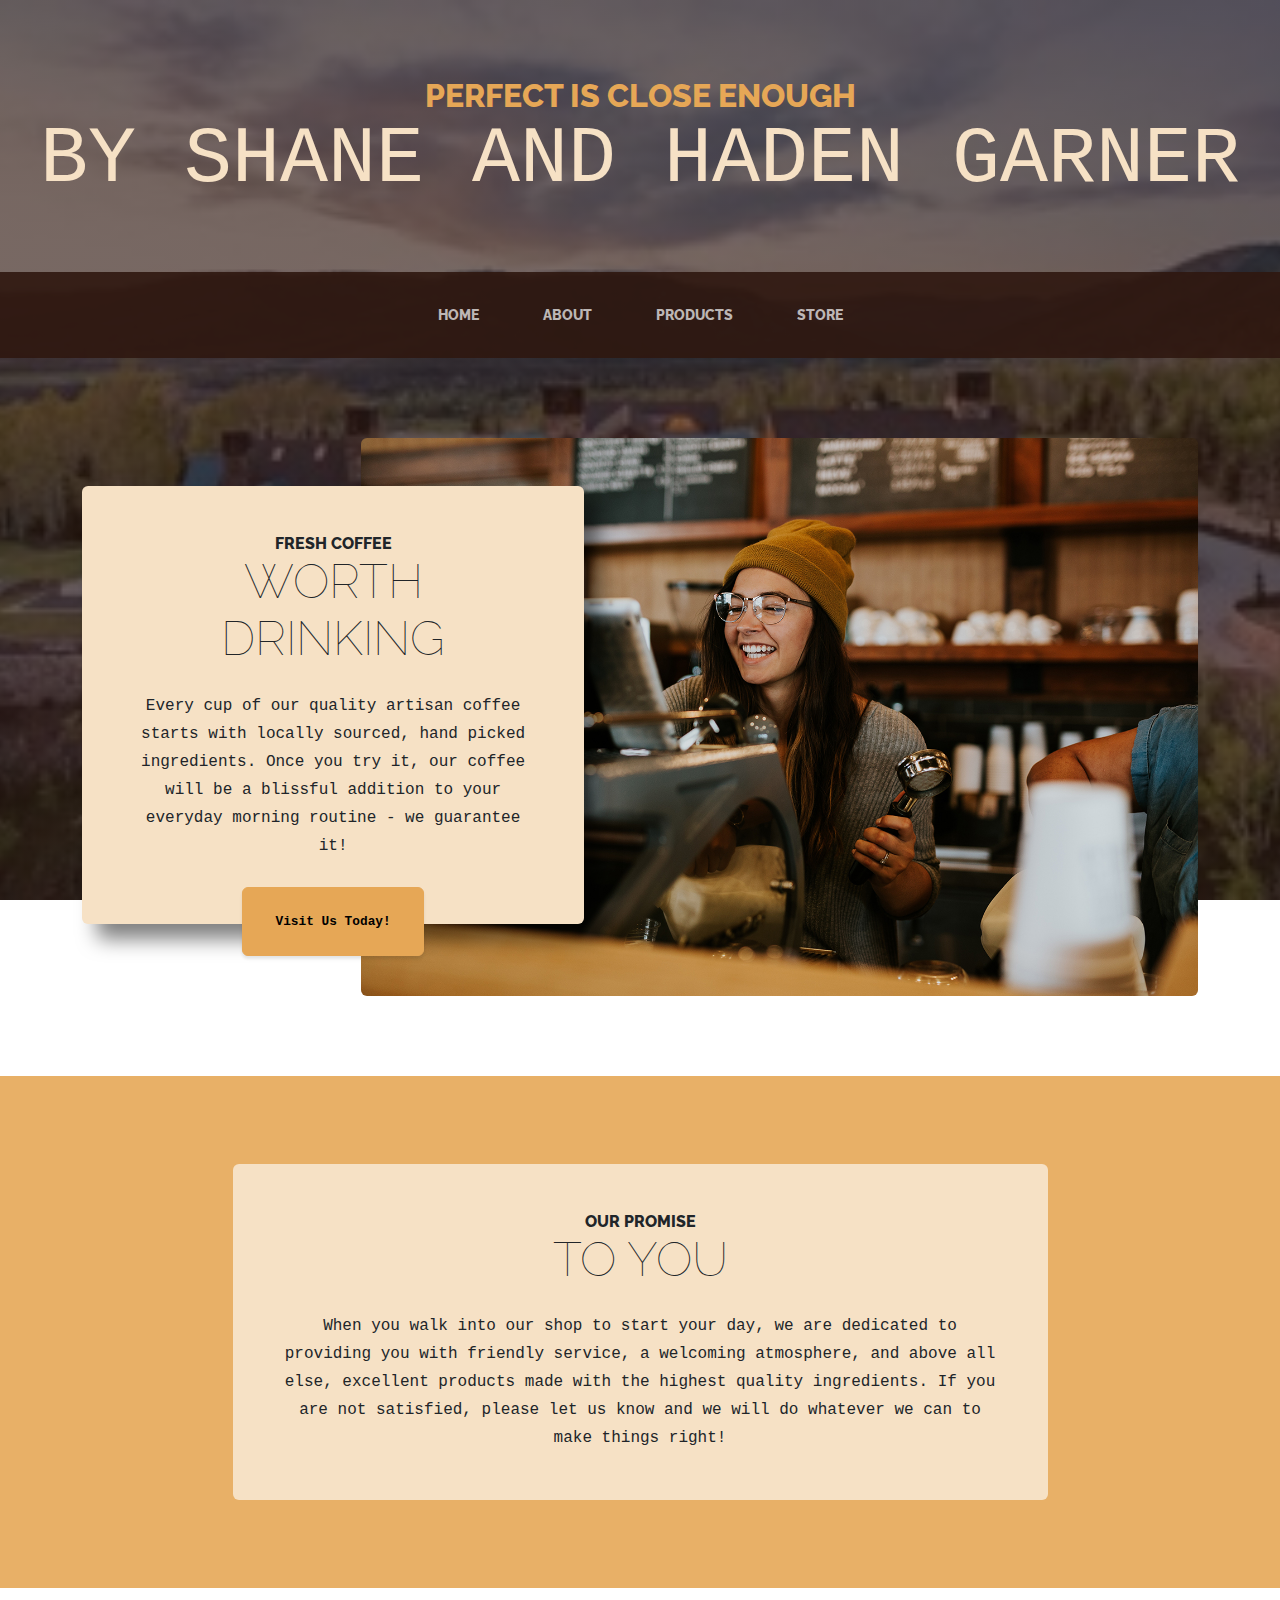
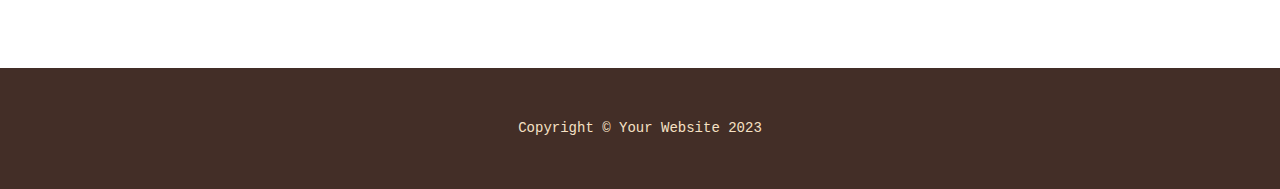
<file: index.html>
<!DOCTYPE html>
<html lang="en">
    <head>
        <meta charset="utf-8" />
        <meta name="viewport" content="width=device-width, initial-scale=1, shrink-to-fit=no" />
        <meta name="description" content="" />
        <meta name="author" content="" />
        <title>Westside Exterior Inc.</title>
        <link rel="icon" type="image/x-icon" href="assets/favicon.ico" />
        <!-- Google fonts-->
        <link href="https://fonts.googleapis.com/css?family=Raleway:100,100i,200,200i,300,300i,400,400i,500,500i,600,600i,700,700i,800,800i,900,900i" rel="stylesheet" />
        <link href="https://fonts.googleapis.com/css?family=Lora:400,400i,700,700i" rel="stylesheet" />
        <!-- Core theme CSS (includes Bootstrap)-->
        <link href="css/styles.css" rel="stylesheet" />
        <link rel="stylesheet" href="css/mystyles.css">
    </head>
    <body>
        <header>
            <h1 class="site-heading text-center text-faded d-none d-lg-block">
                <span class="site-heading-upper text-primary mb-3">Perfect is Close Enough</span>
                <span class="site-heading-lower">By Shane and Haden Garner</span>
            </h1>
        </header>
        <!-- Navigation-->
        <nav class="navbar navbar-expand-lg navbar-dark py-lg-4" id="mainNav">
            <div class="container">
                <a class="navbar-brand text-uppercase fw-bold d-lg-none" href="index.html">Start Bootstrap</a>
                <button class="navbar-toggler" type="button" data-bs-toggle="collapse" data-bs-target="#navbarSupportedContent" aria-controls="navbarSupportedContent" aria-expanded="false" aria-label="Toggle navigation"><span class="navbar-toggler-icon"></span></button>
                <div class="collapse navbar-collapse" id="navbarSupportedContent">
                    <ul class="navbar-nav mx-auto">
                        <li class="nav-item px-lg-4"><a class="nav-link text-uppercase" href="index.html">Home</a></li>
                        <li class="nav-item px-lg-4"><a class="nav-link text-uppercase" href="Website/index.html">About</a></li>
                        <li class="nav-item px-lg-4"><a class="nav-link text-uppercase" href="products.html">Products</a></li>
                        <li class="nav-item px-lg-4"><a class="nav-link text-uppercase" href="store.html">Store</a></li>
                        <a href="Website/html/correct.html"></a>
                    </ul>
                </div>
            </div>
        </nav>
        <section class="page-section clearfix">
            <div class="container">
                <div class="intro">
                    <img class="intro-img img-fluid mb-3 mb-lg-0 rounded" src="assets/img/intro.jpg" alt="..." />
                    <div class="intro-text left-0 text-center bg-faded p-5 rounded">
                        <h2 class="section-heading mb-4">
                            <span class="section-heading-upper">Fresh Coffee</span>
                            <span class="section-heading-lower">Worth Drinking</span>
                        </h2>
                        <p class="mb-3 .notyellow;">Every cup of our quality artisan coffee starts with locally sourced, hand picked ingredients. Once you try it, our coffee will be a blissful addition to your everyday morning routine - we guarantee it!</p>
                        <div class="intro-button mx-auto"><a class="btn btn-primary btn-xl" href="#!">Visit Us Today!</a></div>
                    </div>
                </div>
            </div>
        </section>
        <section class="page-section cta">
            <div class="container">
                <div class="row">
                    <div class="col-xl-9 mx-auto">
                        <div class="cta-inner bg-faded text-center rounded">
                            <h2 class="section-heading mb-4">
                                <span class="section-heading-upper">Our Promise</span>
                                <span class="section-heading-lower">To You</span>
                            </h2>
                            <p class="mb-0">When you walk into our shop to start your day, we are dedicated to providing you with friendly service, a welcoming atmosphere, and above all else, excellent products made with the highest quality ingredients. If you are not satisfied, please let us know and we will do whatever we can to make things right!</p>
                        </div>
                    </div>
                </div>
            </div>
        </section>
        <footer class="footer text-faded text-center py-5">
            <div class="container"><p class="m-0 small">Copyright &copy; Your Website 2023</p></div>
        </footer>
        <!-- Bootstrap core JS-->
        <script src="https://cdn.jsdelivr.net/npm/bootstrap@5.2.3/dist/js/bootstrap.bundle.min.js"></script>
        <!-- Core theme JS-->
        <script src="js/scripts.js"></script>
    </body>
</html>
</file>
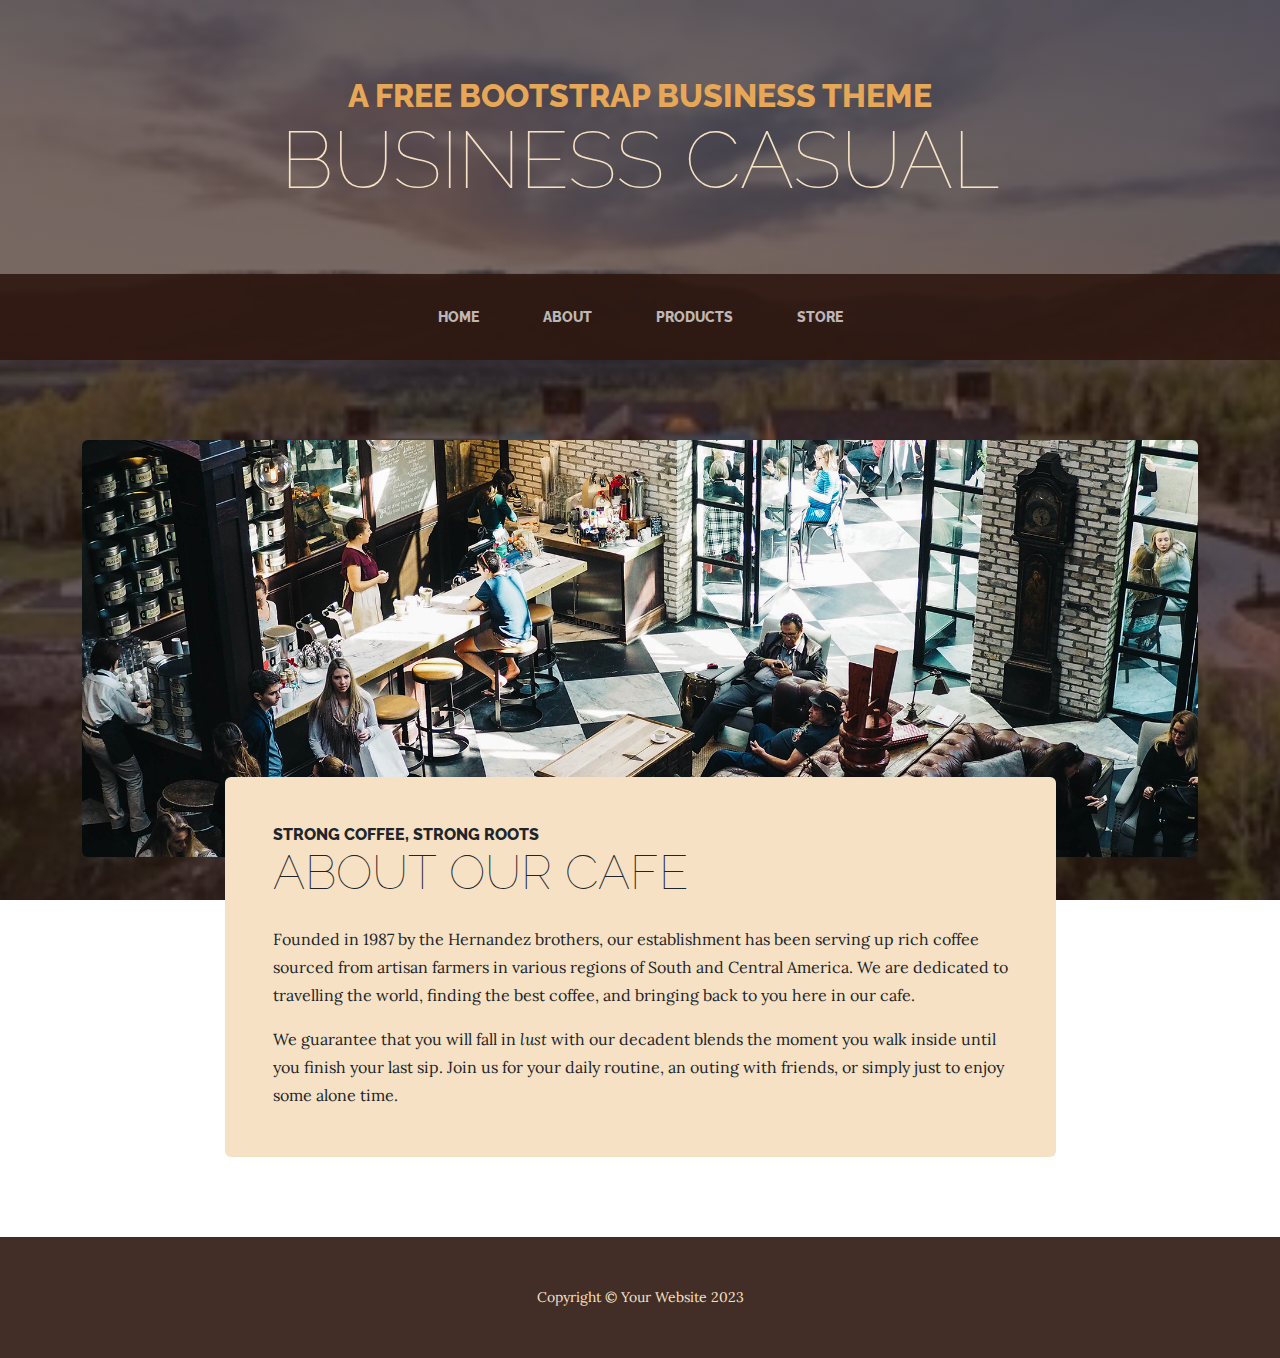
<file: about.html>
<!DOCTYPE html>
<html lang="en">
    <head>
        <meta charset="utf-8" />
        <meta name="viewport" content="width=device-width, initial-scale=1, shrink-to-fit=no" />
        <meta name="description" content="" />
        <meta name="author" content="" />
        <title>Business Casual - Start Bootstrap Theme</title>
        <link rel="icon" type="image/x-icon" href="assets/favicon.ico" />
        <!-- Google fonts-->
        <link href="https://fonts.googleapis.com/css?family=Raleway:100,100i,200,200i,300,300i,400,400i,500,500i,600,600i,700,700i,800,800i,900,900i" rel="stylesheet" />
        <link href="https://fonts.googleapis.com/css?family=Lora:400,400i,700,700i" rel="stylesheet" />
        <!-- Core theme CSS (includes Bootstrap)-->
        <link href="css/styles.css" rel="stylesheet" />
    </head>
    <body>
        <header>
            <h1 class="site-heading text-center text-faded d-none d-lg-block">
                <span class="site-heading-upper text-primary mb-3">A Free Bootstrap Business Theme</span>
                <span class="site-heading-lower">Business Casual</span>
            </h1>
        </header>
        <!-- Navigation-->
        <nav class="navbar navbar-expand-lg navbar-dark py-lg-4" id="mainNav">
            <div class="container">
                <a class="navbar-brand text-uppercase fw-bold d-lg-none" href="index.html">Start Bootstrap</a>
                <button class="navbar-toggler" type="button" data-bs-toggle="collapse" data-bs-target="#navbarSupportedContent" aria-controls="navbarSupportedContent" aria-expanded="false" aria-label="Toggle navigation"><span class="navbar-toggler-icon"></span></button>
                <div class="collapse navbar-collapse" id="navbarSupportedContent">
                    <ul class="navbar-nav mx-auto">
                        <li class="nav-item px-lg-4"><a class="nav-link text-uppercase" href="index.html">Home</a></li>
                        <li class="nav-item px-lg-4"><a class="nav-link text-uppercase" href="about.html">About</a></li>
                        <li class="nav-item px-lg-4"><a class="nav-link text-uppercase" href="products.html">Products</a></li>
                        <li class="nav-item px-lg-4"><a class="nav-link text-uppercase" href="store.html">Store</a></li>
                    </ul>
                </div>
            </div>
        </nav>
        <section class="page-section about-heading">
            <div class="container">
                <img class="img-fluid rounded about-heading-img mb-3 mb-lg-0" src="assets/img/about.jpg" alt="..." />
                <div class="about-heading-content">
                    <div class="row">
                        <div class="col-xl-9 col-lg-10 mx-auto">
                            <div class="bg-faded rounded p-5">
                                <h2 class="section-heading mb-4">
                                    <span class="section-heading-upper">Strong Coffee, Strong Roots</span>
                                    <span class="section-heading-lower">About Our Cafe</span>
                                </h2>
                                <p>Founded in 1987 by the Hernandez brothers, our establishment has been serving up rich coffee sourced from artisan farmers in various regions of South and Central America. We are dedicated to travelling the world, finding the best coffee, and bringing back to you here in our cafe.</p>
                                <p class="mb-0">
                                    We guarantee that you will fall in
                                    <em>lust</em>
                                    with our decadent blends the moment you walk inside until you finish your last sip. Join us for your daily routine, an outing with friends, or simply just to enjoy some alone time.
                                </p>
                            </div>
                        </div>
                    </div>
                </div>
            </div>
        </section>
        <footer class="footer text-faded text-center py-5">
            <div class="container"><p class="m-0 small">Copyright &copy; Your Website 2023</p></div>
        </footer>
        <!-- Bootstrap core JS-->
        <script src="https://cdn.jsdelivr.net/npm/bootstrap@5.2.3/dist/js/bootstrap.bundle.min.js"></script>
        <!-- Core theme JS-->
        <script src="js/scripts.js"></script>
    </body>
</html>
</file>
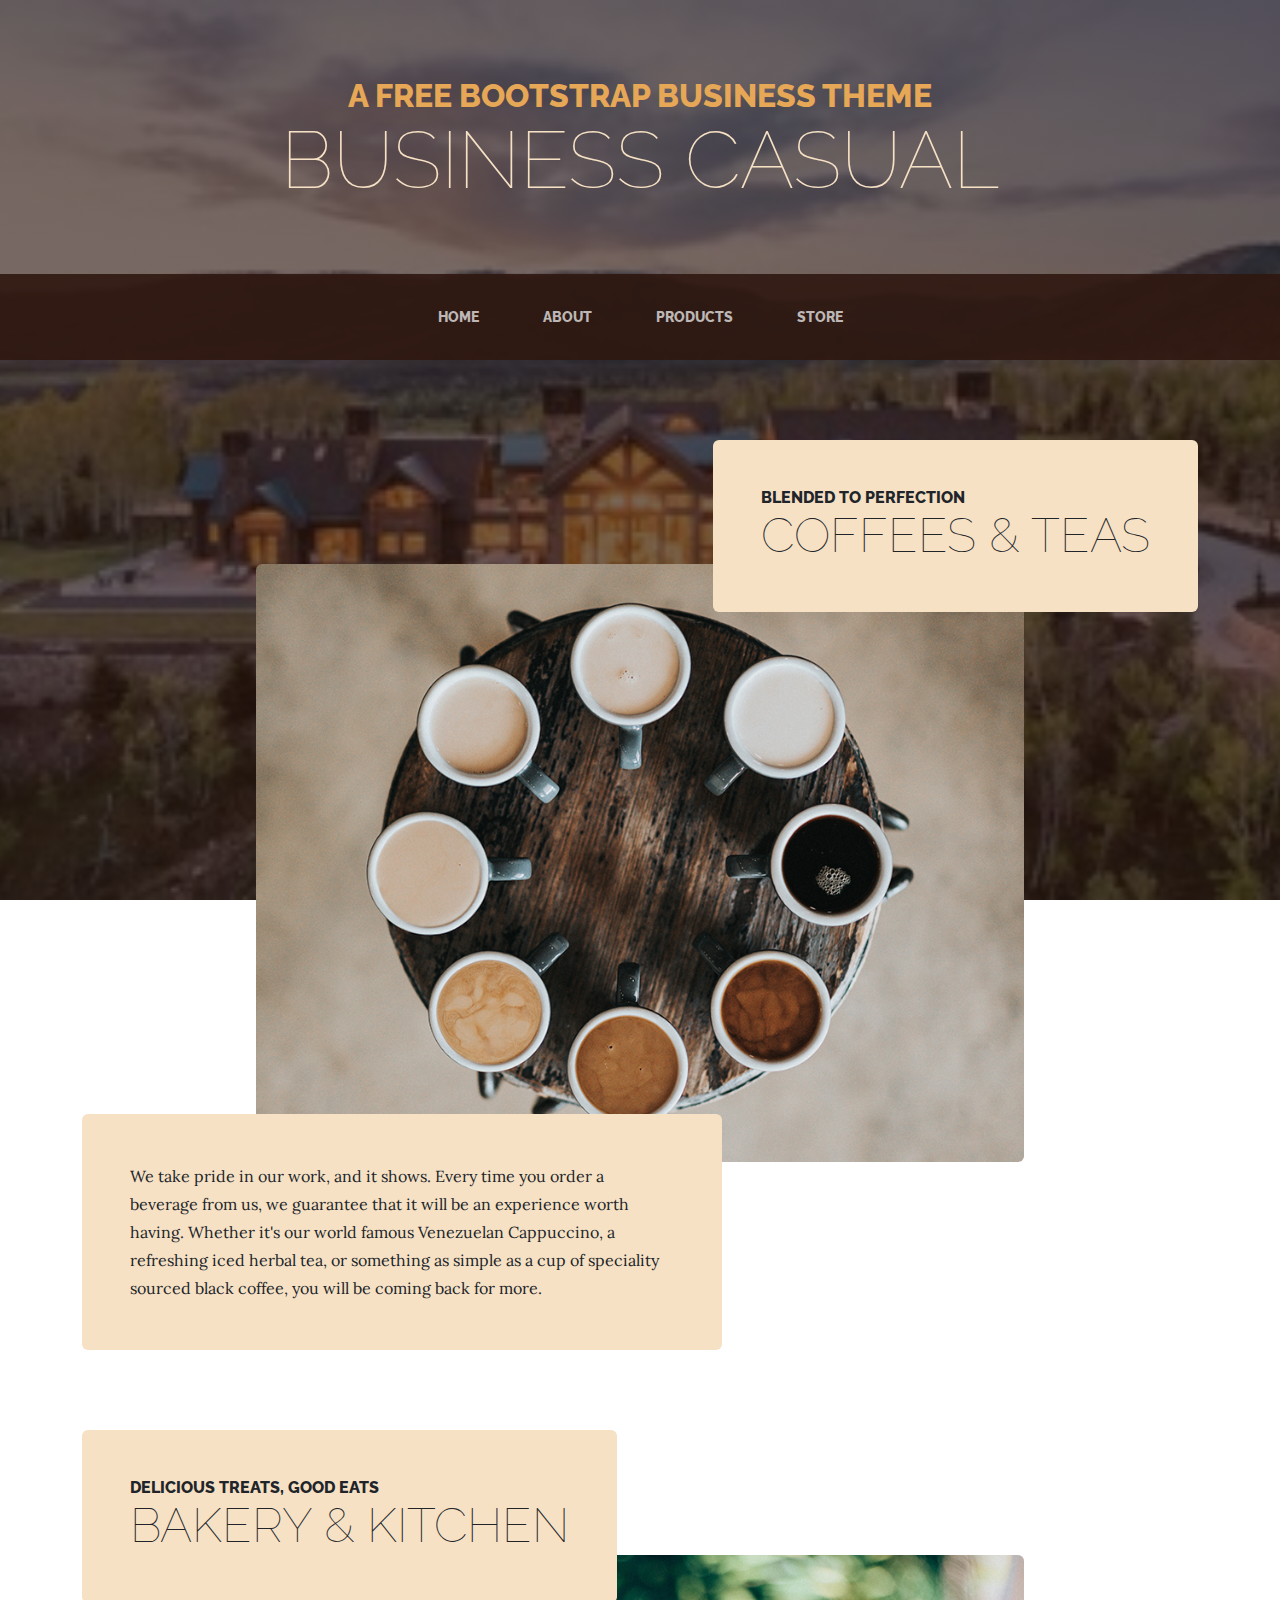
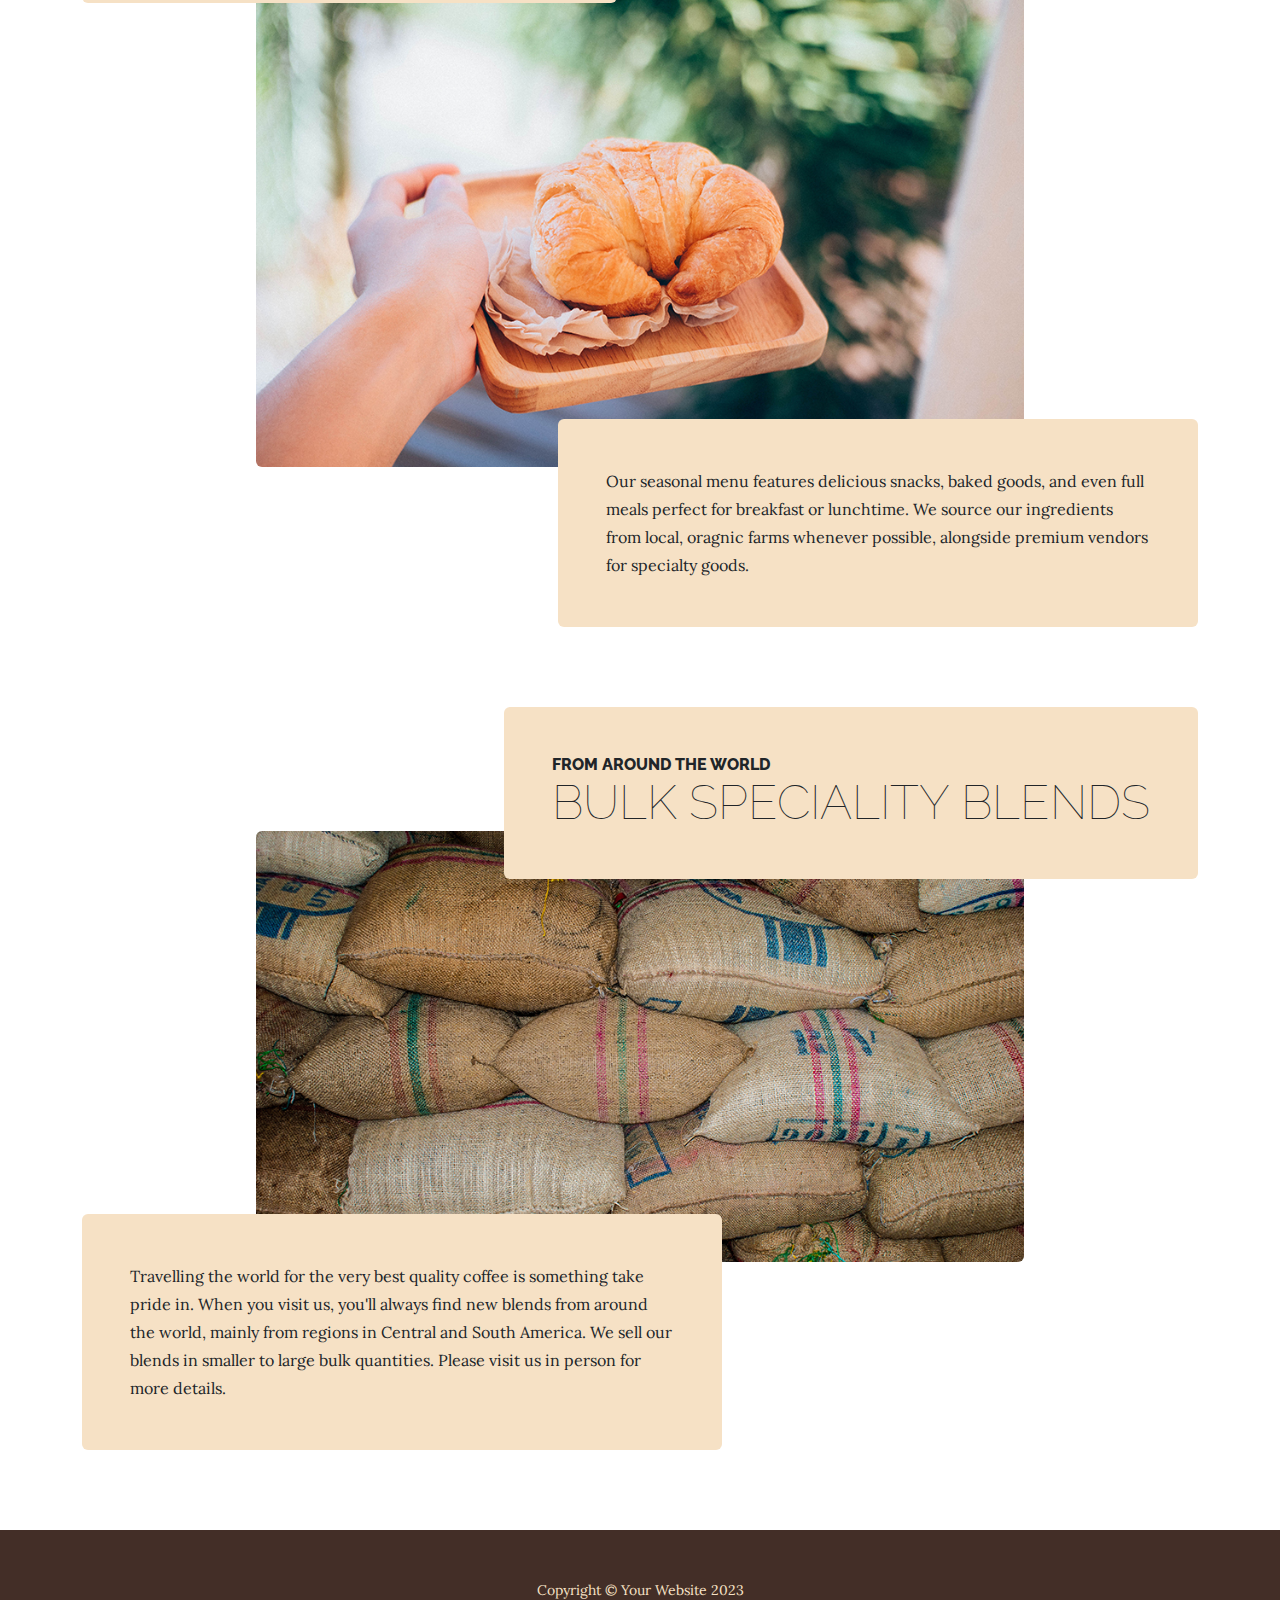
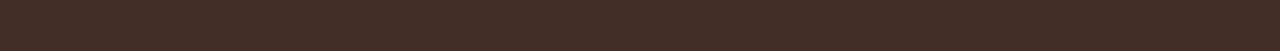
<file: products.html>
<!DOCTYPE html>
<html lang="en">
    <head>
        <meta charset="utf-8" />
        <meta name="viewport" content="width=device-width, initial-scale=1, shrink-to-fit=no" />
        <meta name="description" content="" />
        <meta name="author" content="" />
        <title>Business Casual - Start Bootstrap Theme</title>
        <link rel="icon" type="image/x-icon" href="assets/favicon.ico" />
        <!-- Google fonts-->
        <link href="https://fonts.googleapis.com/css?family=Raleway:100,100i,200,200i,300,300i,400,400i,500,500i,600,600i,700,700i,800,800i,900,900i" rel="stylesheet" />
        <link href="https://fonts.googleapis.com/css?family=Lora:400,400i,700,700i" rel="stylesheet" />
        <!-- Core theme CSS (includes Bootstrap)-->
        <link href="css/styles.css" rel="stylesheet" />
    </head>
    <body>
        <header>
            <h1 class="site-heading text-center text-faded d-none d-lg-block">
                <span class="site-heading-upper text-primary mb-3">A Free Bootstrap Business Theme</span>
                <span class="site-heading-lower">Business Casual</span>
            </h1>
        </header>
        <!-- Navigation-->
        <nav class="navbar navbar-expand-lg navbar-dark py-lg-4" id="mainNav">
            <div class="container">
                <a class="navbar-brand text-uppercase fw-bold d-lg-none" href="index.html">Start Bootstrap</a>
                <button class="navbar-toggler" type="button" data-bs-toggle="collapse" data-bs-target="#navbarSupportedContent" aria-controls="navbarSupportedContent" aria-expanded="false" aria-label="Toggle navigation"><span class="navbar-toggler-icon"></span></button>
                <div class="collapse navbar-collapse" id="navbarSupportedContent">
                    <ul class="navbar-nav mx-auto">
                        <li class="nav-item px-lg-4"><a class="nav-link text-uppercase" href="index.html">Home</a></li>
                        <li class="nav-item px-lg-4"><a class="nav-link text-uppercase" href="about.html">About</a></li>
                        <li class="nav-item px-lg-4"><a class="nav-link text-uppercase" href="products.html">Products</a></li>
                        <li class="nav-item px-lg-4"><a class="nav-link text-uppercase" href="store.html">Store</a></li>
                    </ul>
                </div>
            </div>
        </nav>
        <section class="page-section">
            <div class="container">
                <div class="product-item">
                    <div class="product-item-title d-flex">
                        <div class="bg-faded p-5 d-flex ms-auto rounded">
                            <h2 class="section-heading mb-0">
                                <span class="section-heading-upper">Blended to Perfection</span>
                                <span class="section-heading-lower">Coffees & Teas</span>
                            </h2>
                        </div>
                    </div>
                    <img class="product-item-img mx-auto d-flex rounded img-fluid mb-3 mb-lg-0" src="assets/img/products-01.jpg" alt="..." />
                    <div class="product-item-description d-flex me-auto">
                        <div class="bg-faded p-5 rounded"><p class="mb-0">We take pride in our work, and it shows. Every time you order a beverage from us, we guarantee that it will be an experience worth having. Whether it's our world famous Venezuelan Cappuccino, a refreshing iced herbal tea, or something as simple as a cup of speciality sourced black coffee, you will be coming back for more.</p></div>
                    </div>
                </div>
            </div>
        </section>
        <section class="page-section">
            <div class="container">
                <div class="product-item">
                    <div class="product-item-title d-flex">
                        <div class="bg-faded p-5 d-flex me-auto rounded">
                            <h2 class="section-heading mb-0">
                                <span class="section-heading-upper">Delicious Treats, Good Eats</span>
                                <span class="section-heading-lower">Bakery & Kitchen</span>
                            </h2>
                        </div>
                    </div>
                    <img class="product-item-img mx-auto d-flex rounded img-fluid mb-3 mb-lg-0" src="assets/img/products-02.jpg" alt="..." />
                    <div class="product-item-description d-flex ms-auto">
                        <div class="bg-faded p-5 rounded"><p class="mb-0">Our seasonal menu features delicious snacks, baked goods, and even full meals perfect for breakfast or lunchtime. We source our ingredients from local, oragnic farms whenever possible, alongside premium vendors for specialty goods.</p></div>
                    </div>
                </div>
            </div>
        </section>
        <section class="page-section">
            <div class="container">
                <div class="product-item">
                    <div class="product-item-title d-flex">
                        <div class="bg-faded p-5 d-flex ms-auto rounded">
                            <h2 class="section-heading mb-0">
                                <span class="section-heading-upper">From Around the World</span>
                                <span class="section-heading-lower">Bulk Speciality Blends</span>
                            </h2>
                        </div>
                    </div>
                    <img class="product-item-img mx-auto d-flex rounded img-fluid mb-3 mb-lg-0" src="assets/img/products-03.jpg" alt="..." />
                    <div class="product-item-description d-flex me-auto">
                        <div class="bg-faded p-5 rounded"><p class="mb-0">Travelling the world for the very best quality coffee is something take pride in. When you visit us, you'll always find new blends from around the world, mainly from regions in Central and South America. We sell our blends in smaller to large bulk quantities. Please visit us in person for more details.</p></div>
                    </div>
                </div>
            </div>
        </section>
        <footer class="footer text-faded text-center py-5">
            <div class="container"><p class="m-0 small">Copyright &copy; Your Website 2023</p></div>
        </footer>
        <!-- Bootstrap core JS-->
        <script src="https://cdn.jsdelivr.net/npm/bootstrap@5.2.3/dist/js/bootstrap.bundle.min.js"></script>
        <!-- Core theme JS-->
        <script src="js/scripts.js"></script>
    </body>
</html>
</file>
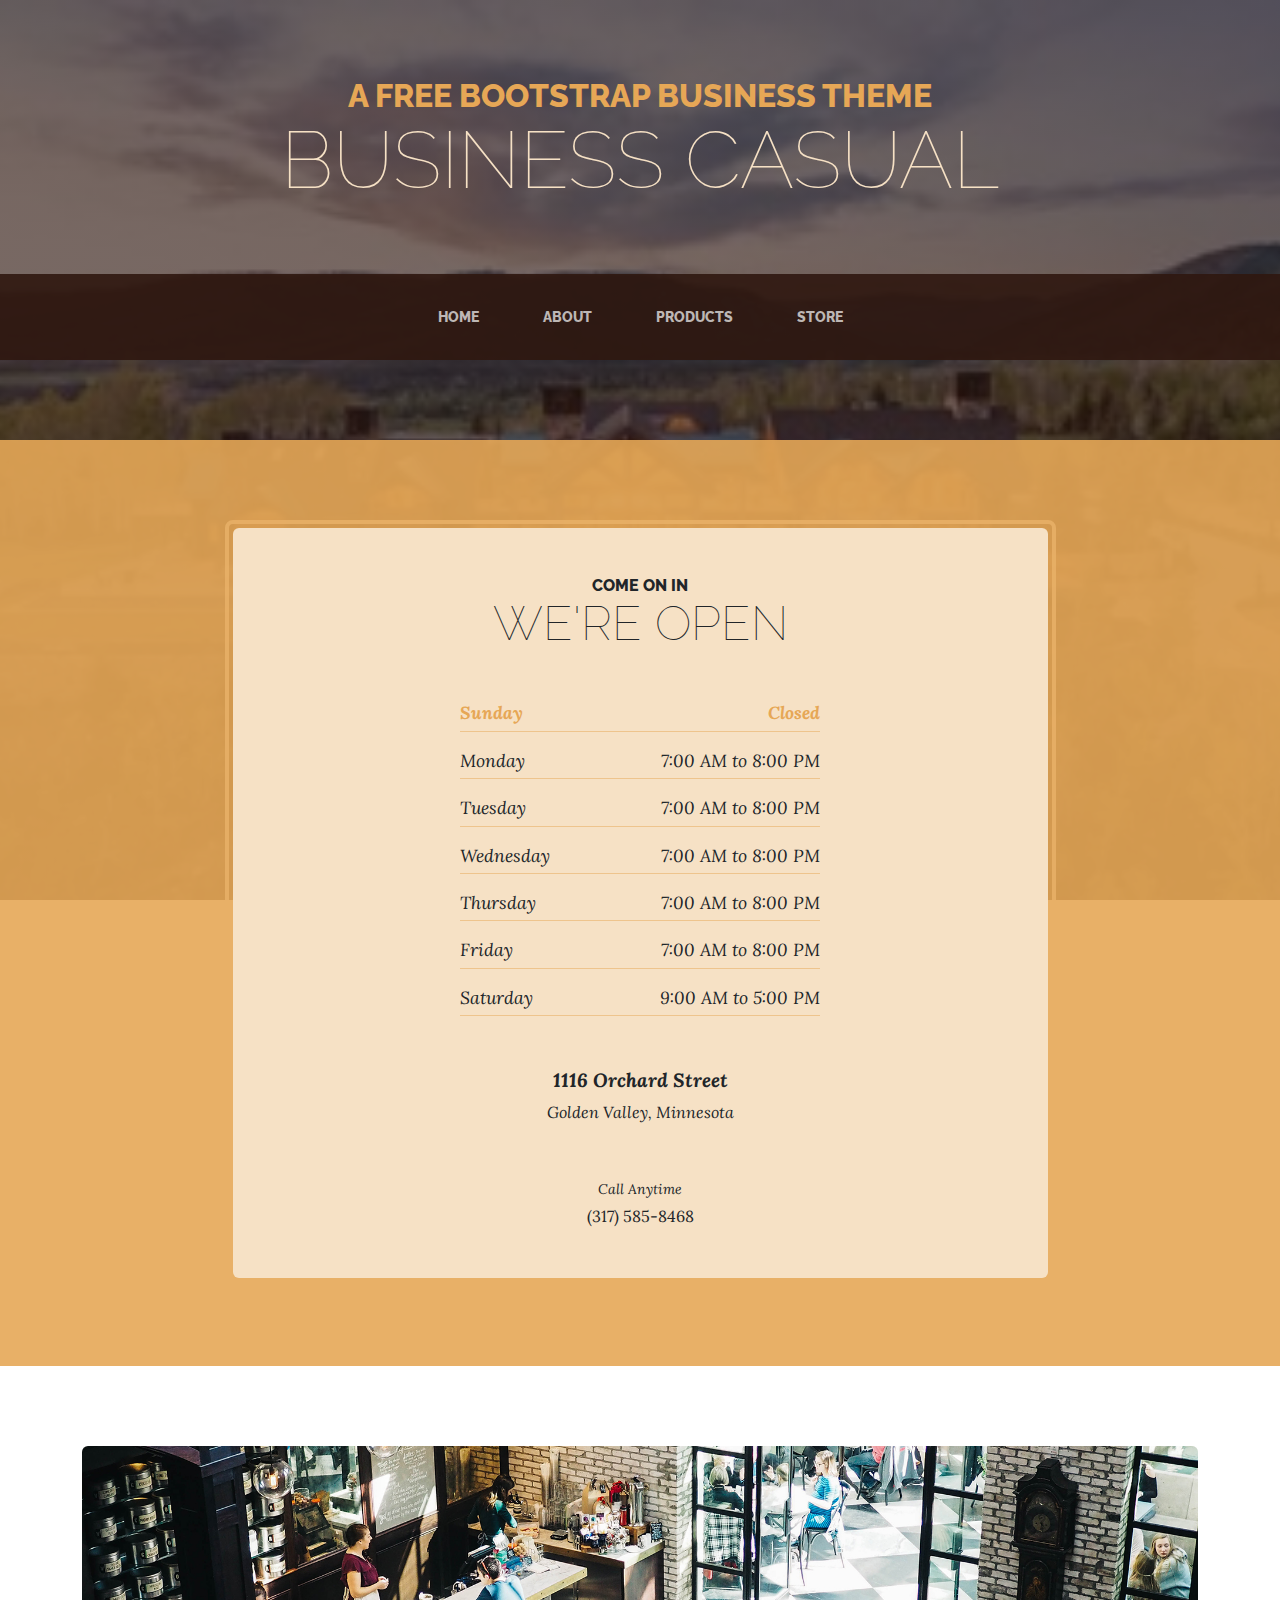
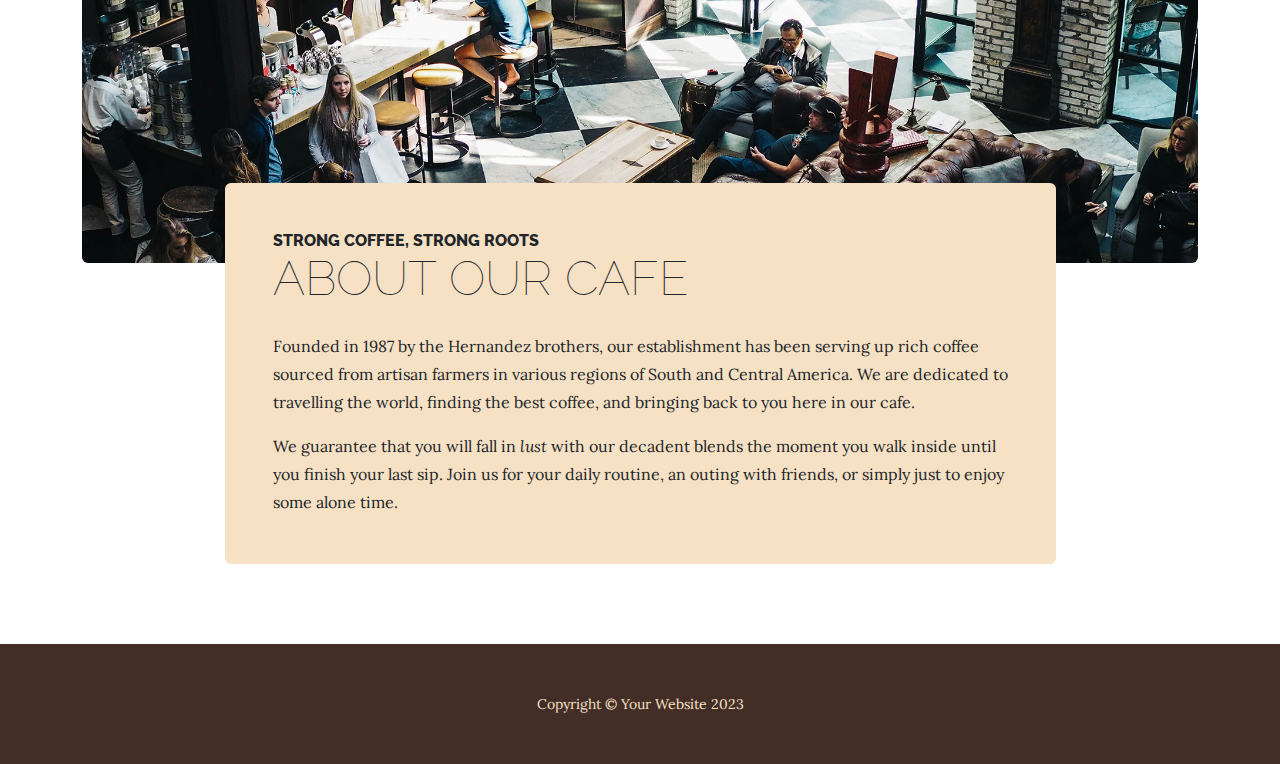
<file: store.html>
<!DOCTYPE html>
<html lang="en">
    <head>
        <meta charset="utf-8" />
        <meta name="viewport" content="width=device-width, initial-scale=1, shrink-to-fit=no" />
        <meta name="description" content="" />
        <meta name="author" content="" />
        <title>Business Casual - Start Bootstrap Theme</title>
        <link rel="icon" type="image/x-icon" href="assets/favicon.ico" />
        <!-- Google fonts-->
        <link href="https://fonts.googleapis.com/css?family=Raleway:100,100i,200,200i,300,300i,400,400i,500,500i,600,600i,700,700i,800,800i,900,900i" rel="stylesheet" />
        <link href="https://fonts.googleapis.com/css?family=Lora:400,400i,700,700i" rel="stylesheet" />
        <!-- Core theme CSS (includes Bootstrap)-->
        <link href="css/styles.css" rel="stylesheet" />
    </head>
    <body>
        <header>
            <h1 class="site-heading text-center text-faded d-none d-lg-block">
                <span class="site-heading-upper text-primary mb-3">A Free Bootstrap Business Theme</span>
                <span class="site-heading-lower">Business Casual</span>
            </h1>
        </header>
        <!-- Navigation-->
        <nav class="navbar navbar-expand-lg navbar-dark py-lg-4" id="mainNav">
            <div class="container">
                <a class="navbar-brand text-uppercase fw-bold d-lg-none" href="index.html">Start Bootstrap</a>
                <button class="navbar-toggler" type="button" data-bs-toggle="collapse" data-bs-target="#navbarSupportedContent" aria-controls="navbarSupportedContent" aria-expanded="false" aria-label="Toggle navigation"><span class="navbar-toggler-icon"></span></button>
                <div class="collapse navbar-collapse" id="navbarSupportedContent">
                    <ul class="navbar-nav mx-auto">
                        <li class="nav-item px-lg-4"><a class="nav-link text-uppercase" href="index.html">Home</a></li>
                        <li class="nav-item px-lg-4"><a class="nav-link text-uppercase" href="about.html">About</a></li>
                        <li class="nav-item px-lg-4"><a class="nav-link text-uppercase" href="products.html">Products</a></li>
                        <li class="nav-item px-lg-4"><a class="nav-link text-uppercase" href="store.html">Store</a></li>
                    </ul>
                </div>
            </div>
        </nav>
        <section class="page-section cta">
            <div class="container">
                <div class="row">
                    <div class="col-xl-9 mx-auto">
                        <div class="cta-inner bg-faded text-center rounded">
                            <h2 class="section-heading mb-5">
                                <span class="section-heading-upper">Come On In</span>
                                <span class="section-heading-lower">We're Open</span>
                            </h2>
                            <ul class="list-unstyled list-hours mb-5 text-left mx-auto">
                                <li class="list-unstyled-item list-hours-item d-flex">
                                    Sunday
                                    <span class="ms-auto">Closed</span>
                                </li>
                                <li class="list-unstyled-item list-hours-item d-flex">
                                    Monday
                                    <span class="ms-auto">7:00 AM to 8:00 PM</span>
                                </li>
                                <li class="list-unstyled-item list-hours-item d-flex">
                                    Tuesday
                                    <span class="ms-auto">7:00 AM to 8:00 PM</span>
                                </li>
                                <li class="list-unstyled-item list-hours-item d-flex">
                                    Wednesday
                                    <span class="ms-auto">7:00 AM to 8:00 PM</span>
                                </li>
                                <li class="list-unstyled-item list-hours-item d-flex">
                                    Thursday
                                    <span class="ms-auto">7:00 AM to 8:00 PM</span>
                                </li>
                                <li class="list-unstyled-item list-hours-item d-flex">
                                    Friday
                                    <span class="ms-auto">7:00 AM to 8:00 PM</span>
                                </li>
                                <li class="list-unstyled-item list-hours-item d-flex">
                                    Saturday
                                    <span class="ms-auto">9:00 AM to 5:00 PM</span>
                                </li>
                            </ul>
                            <p class="address mb-5">
                                <em>
                                    <strong>1116 Orchard Street</strong>
                                    <br />
                                    Golden Valley, Minnesota
                                </em>
                            </p>
                            <p class="mb-0">
                                <small><em>Call Anytime</em></small>
                                <br />
                                (317) 585-8468
                            </p>
                        </div>
                    </div>
                </div>
            </div>
        </section>
        <section class="page-section about-heading">
            <div class="container">
                <img class="img-fluid rounded about-heading-img mb-3 mb-lg-0" src="assets/img/about.jpg" alt="..." />
                <div class="about-heading-content">
                    <div class="row">
                        <div class="col-xl-9 col-lg-10 mx-auto">
                            <div class="bg-faded rounded p-5">
                                <h2 class="section-heading mb-4">
                                    <span class="section-heading-upper">Strong Coffee, Strong Roots</span>
                                    <span class="section-heading-lower">About Our Cafe</span>
                                </h2>
                                <p>Founded in 1987 by the Hernandez brothers, our establishment has been serving up rich coffee sourced from artisan farmers in various regions of South and Central America. We are dedicated to travelling the world, finding the best coffee, and bringing back to you here in our cafe.</p>
                                <p class="mb-0">
                                    We guarantee that you will fall in
                                    <em>lust</em>
                                    with our decadent blends the moment you walk inside until you finish your last sip. Join us for your daily routine, an outing with friends, or simply just to enjoy some alone time.
                                </p>
                            </div>
                        </div>
                    </div>
                </div>
            </div>
        </section>
        <footer class="footer text-faded text-center py-5">
            <div class="container"><p class="m-0 small">Copyright &copy; Your Website 2023</p></div>
        </footer>
        <!-- Bootstrap core JS-->
        <script src="https://cdn.jsdelivr.net/npm/bootstrap@5.2.3/dist/js/bootstrap.bundle.min.js"></script>
        <!-- Core theme JS-->
        <script src="js/scripts.js"></script>
    </body>
</html>
</file>
<file: css/mystyles.css>
body{
    font-family: 'Courier New', Courier, monospace;
}
.site-heading-lower {
    font-family:'Courier New', Courier, monospace
}
.mb-3{
    font-family:'Gill Sans', 'Gill Sans MT', Calibri, 'Trebuchet MS', sans-serif
    color: 'yellow', !important;

}
.notyellow{
    color: black, !important;
}
.intro-text{
    box-shadow: 15px 15px 20px rgba(0,0,0,0.5);
}
</file>
